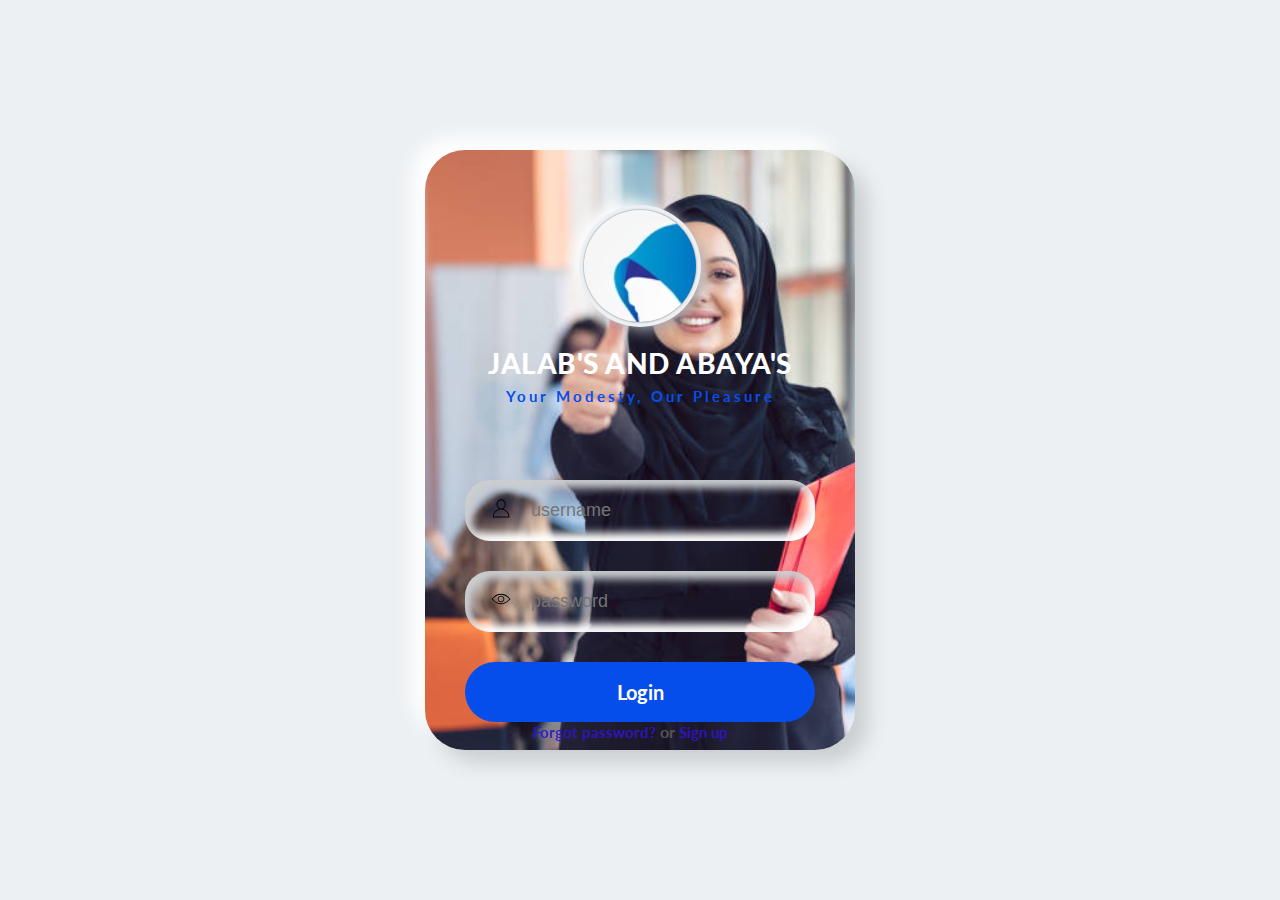
<file: datalist.html>
<!DOCTYPE html>
<html>
  <head>
    <link rel="stylesheet" type="text/css" href="datalist.css" />
    <title>login Page</title>
  </head>
  <body>
    <div class="login-div">
      <div class="logo"></div>
      <div class="title"><strong>JALAB'S AND ABAYA'S</strong></div>
      <div class="sub-title">Your Modesty, Our Pleasure</div>
      <div class="fields">
        <div class="username">
          <svg class="svg-icon" viewBox="0 0 20 20">
            <path
              d="M12.075,10.812c1.358-0.853,2.242-2.507,2.242-4.037c0-2.181-1.795-4.618-4.198-4.618S5.921,4.594,5.921,6.775c0,1.53,0.884,3.185,2.242,4.037c-3.222,0.865-5.6,3.807-5.6,7.298c0,0.23,0.189,0.42,0.42,0.42h14.273c0.23,0,0.42-0.189,0.42-0.42C17.676,14.619,15.297,11.677,12.075,10.812 M6.761,6.775c0-2.162,1.773-3.778,3.358-3.778s3.359,1.616,3.359,3.778c0,2.162-1.774,3.778-3.359,3.778S6.761,8.937,6.761,6.775 M3.415,17.69c0.218-3.51,3.142-6.297,6.704-6.297c3.562,0,6.486,2.787,6.705,6.297H3.415z"
            ></path>
          </svg>
          <input type="username" class="user-input" placeholder="username" />
        </div>
        <div class="password">
          <svg class="svg-icon" viewBox="0 0 20 20">
            <path
              d="M10,6.978c-1.666,0-3.022,1.356-3.022,3.022S8.334,13.022,10,13.022s3.022-1.356,3.022-3.022S11.666,6.978,10,6.978M10,12.267c-1.25,0-2.267-1.017-2.267-2.267c0-1.25,1.016-2.267,2.267-2.267c1.251,0,2.267,1.016,2.267,2.267C12.267,11.25,11.251,12.267,10,12.267 M18.391,9.733l-1.624-1.639C14.966,6.279,12.563,5.278,10,5.278S5.034,6.279,3.234,8.094L1.609,9.733c-0.146,0.147-0.146,0.386,0,0.533l1.625,1.639c1.8,1.815,4.203,2.816,6.766,2.816s4.966-1.001,6.767-2.816l1.624-1.639C18.536,10.119,18.536,9.881,18.391,9.733 M16.229,11.373c-1.656,1.672-3.868,2.594-6.229,2.594s-4.573-0.922-6.23-2.594L2.41,10l1.36-1.374C5.427,6.955,7.639,6.033,10,6.033s4.573,0.922,6.229,2.593L17.59,10L16.229,11."
            ></path>
          </svg>
          <input type="password" class="pass-input" placeholder="password" />
        </div>
        <button class="signing-button">Login</button>
        <div class="link">
          <a href="#">Forgot password?</a> or <a href="#">Sign up</a>
        </div>
      </div>
    </div>
  </body>
</html>
</file>
<file: datalist.css>
@import url("https://fonts.googleapis.com/css2?family=Lato:ital,wght@1,300;1,700&display=swap");
* {
  box-sizing: border-box;
}
body {
  margin: 0;
  height: 100vh;
  width: 100vw;
  font-family: "Lato", sans-serif;
  overflow: hidden;
  font-weight: 700;
  display: flex;
  align-items: center;
  justify-content: center;
  color: #555;
  background: #ecf0f3;
}
.login-div {
  width: 430px;
  height: 600px;
  border-radius: 40px;
  padding: 60px 35px 35px 35px;
  background-image: url(background3.png);
  box-shadow: 13px 13px 20px #cbced1, -13px -13px 20px #fff;
}
.logo {
  width: 7em;
  height: 7em;
  background: url("logo.png");
  border-radius: 70%;
  padding-top: 40px;
  padding: 0 1em;
  margin: 0 auto;
  box-shadow: 0px 0px 2px #5f5f5f, 0px 0px 0px 5px #ecf0f3, 8px 8px 15px #a7aaaf,
    -8px -8px 15px #fff;
}
.title {
  text-align: center;
  font-size: 28px;
  padding-top: 24px;
  letter-spacing: 0.5px;
  color: #ffffff;
}
.sub-title {
  text-align: center;
  font-size: 15px;
  padding-top: 7px;
  letter-spacing: 3px;
  color: #064eeb;
}
.fields {
  padding: 75px 5px 5px 5px;
  width: 100%;
}
.fields input {
  border: none;
  outline: none;
  background: none;
  font-size: 18px;
  color: #555;
  padding: 20px 10px 20px 5px;
}
.username,
.password {
  margin-bottom: 30px;
  border-radius: 25px;
  box-shadow: inset 8px 8px 8px #cbced1, inset -8px -8px 8px #fff;
}
.fields svg {
  height: 22px;
  margin: 0 10px -3px 25px;
}
.signing-button {
  border: none;
  cursor: pointer;
  outline: none;
  height: 60px;
  width: 100%;
  font-size: 20px;
  border-radius: 30px;
  font-weight: 700;
  font-family: "Lato", sans-serif;
  color: #fff;
  text-align: center;
  background: #064eeb;
  transition: all 0.5s;
}
.signing-button:hover {
  background-color: #1d6650;
}
.signing-button:active {
  background-color: #7e4833;
}
.link {
  padding-right: 20px;
  text-align: center;
}
.link a {
  text-decoration: none;
  color: rgba(48, 21, 204, 0.925);
  font-size: 15px;
}
.link a:hover {
  color: #1d6650;
}
</file>
